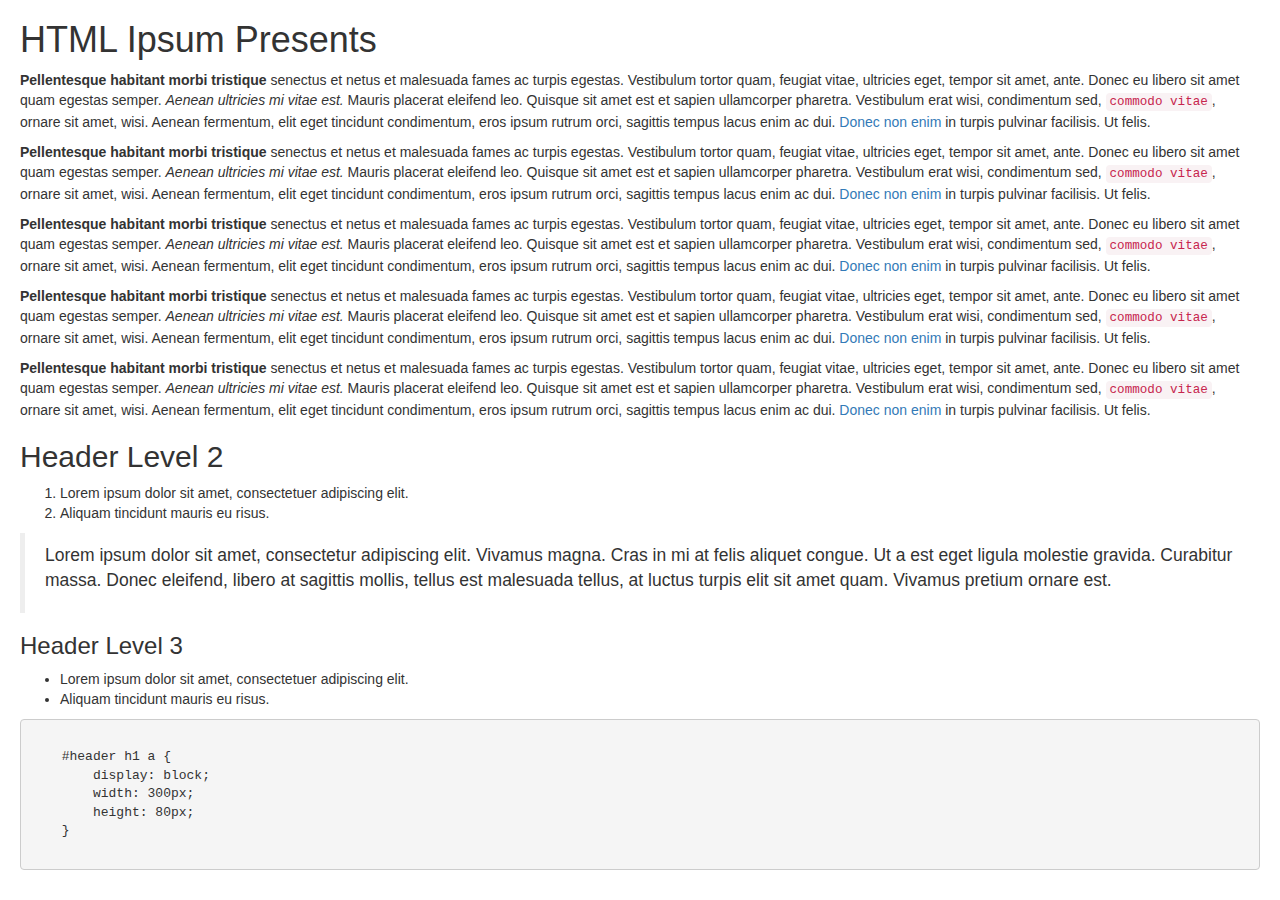
<file: practice-keyboard-shortcuts/index.html>
<!DOCTYPE html>
<html lang="en">
<head>
    <meta charset="UTF-8">
    <title>Keyboard Shortcuts - Practice</title>
    <link rel="stylesheet" type="text/css" href="css/main.css" media="screen">
    <style>
        body {
            padding: 0 20px 0 20px;
        }
    </style>
</head>
<body>
    <h1>HTML Ipsum Presents</h1>

    <p><strong>Pellentesque habitant morbi tristique</strong> senectus et netus et malesuada fames ac turpis egestas. Vestibulum tortor quam, feugiat vitae, ultricies eget, tempor sit amet, ante. Donec eu libero sit amet quam egestas semper. <em>Aenean ultricies mi vitae est.</em> Mauris placerat eleifend leo. Quisque sit amet est et sapien ullamcorper pharetra. Vestibulum erat wisi, condimentum sed, <code>commodo vitae</code>, ornare sit amet, wisi. Aenean fermentum, elit eget tincidunt condimentum, eros ipsum rutrum orci, sagittis tempus lacus enim ac dui. <a href="#">Donec non enim</a> in turpis pulvinar facilisis. Ut felis.</p>
    <p><strong>Pellentesque habitant morbi tristique</strong> senectus et netus et malesuada fames ac turpis egestas. Vestibulum tortor quam, feugiat vitae, ultricies eget, tempor sit amet, ante. Donec eu libero sit amet quam egestas semper. <em>Aenean ultricies mi vitae est.</em> Mauris placerat eleifend leo. Quisque sit amet est et sapien ullamcorper pharetra. Vestibulum erat wisi, condimentum sed, <code>commodo vitae</code>, ornare sit amet, wisi. Aenean fermentum, elit eget tincidunt condimentum, eros ipsum rutrum orci, sagittis tempus lacus enim ac dui. <a href="#">Donec non enim</a> in turpis pulvinar facilisis. Ut felis.</p>
    <p><strong>Pellentesque habitant morbi tristique</strong> senectus et netus et malesuada fames ac turpis egestas. Vestibulum tortor quam, feugiat vitae, ultricies eget, tempor sit amet, ante. Donec eu libero sit amet quam egestas semper. <em>Aenean ultricies mi vitae est.</em> Mauris placerat eleifend leo. Quisque sit amet est et sapien ullamcorper pharetra. Vestibulum erat wisi, condimentum sed, <code>commodo vitae</code>, ornare sit amet, wisi. Aenean fermentum, elit eget tincidunt condimentum, eros ipsum rutrum orci, sagittis tempus lacus enim ac dui. <a href="#">Donec non enim</a> in turpis pulvinar facilisis. Ut felis.</p>
    <p><strong>Pellentesque habitant morbi tristique</strong> senectus et netus et malesuada fames ac turpis egestas. Vestibulum tortor quam, feugiat vitae, ultricies eget, tempor sit amet, ante. Donec eu libero sit amet quam egestas semper. <em>Aenean ultricies mi vitae est.</em> Mauris placerat eleifend leo. Quisque sit amet est et sapien ullamcorper pharetra. Vestibulum erat wisi, condimentum sed, <code>commodo vitae</code>, ornare sit amet, wisi. Aenean fermentum, elit eget tincidunt condimentum, eros ipsum rutrum orci, sagittis tempus lacus enim ac dui. <a href="#">Donec non enim</a> in turpis pulvinar facilisis. Ut felis.</p>
    <p><strong>Pellentesque habitant morbi tristique</strong> senectus et netus et malesuada fames ac turpis egestas. Vestibulum tortor quam, feugiat vitae, ultricies eget, tempor sit amet, ante. Donec eu libero sit amet quam egestas semper. <em>Aenean ultricies mi vitae est.</em> Mauris placerat eleifend leo. Quisque sit amet est et sapien ullamcorper pharetra. Vestibulum erat wisi, condimentum sed, <code>commodo vitae</code>, ornare sit amet, wisi. Aenean fermentum, elit eget tincidunt condimentum, eros ipsum rutrum orci, sagittis tempus lacus enim ac dui. <a href="#">Donec non enim</a> in turpis pulvinar facilisis. Ut felis.</p>

    <h2>Header Level 2</h2>

    <ol>
       <li>Lorem ipsum dolor sit amet, consectetuer adipiscing elit.</li>
       <li>Aliquam tincidunt mauris eu risus.</li>
    </ol>

    <blockquote><p>Lorem ipsum dolor sit amet, consectetur adipiscing elit. Vivamus magna. Cras in mi at felis aliquet congue. Ut a est eget ligula molestie gravida. Curabitur massa. Donec eleifend, libero at sagittis mollis, tellus est malesuada tellus, at luctus turpis elit sit amet quam. Vivamus pretium ornare est.</p></blockquote>

    <h3>Header Level 3</h3>

    <ul>
       <li>Lorem ipsum dolor sit amet, consectetuer adipiscing elit.</li>
       <li>Aliquam tincidunt mauris eu risus.</li>
    </ul>

    <pre><code>
    #header h1 a {
        display: block;
        width: 300px;
        height: 80px;
    }
    </code></pre>
</body>
</html>
</file>
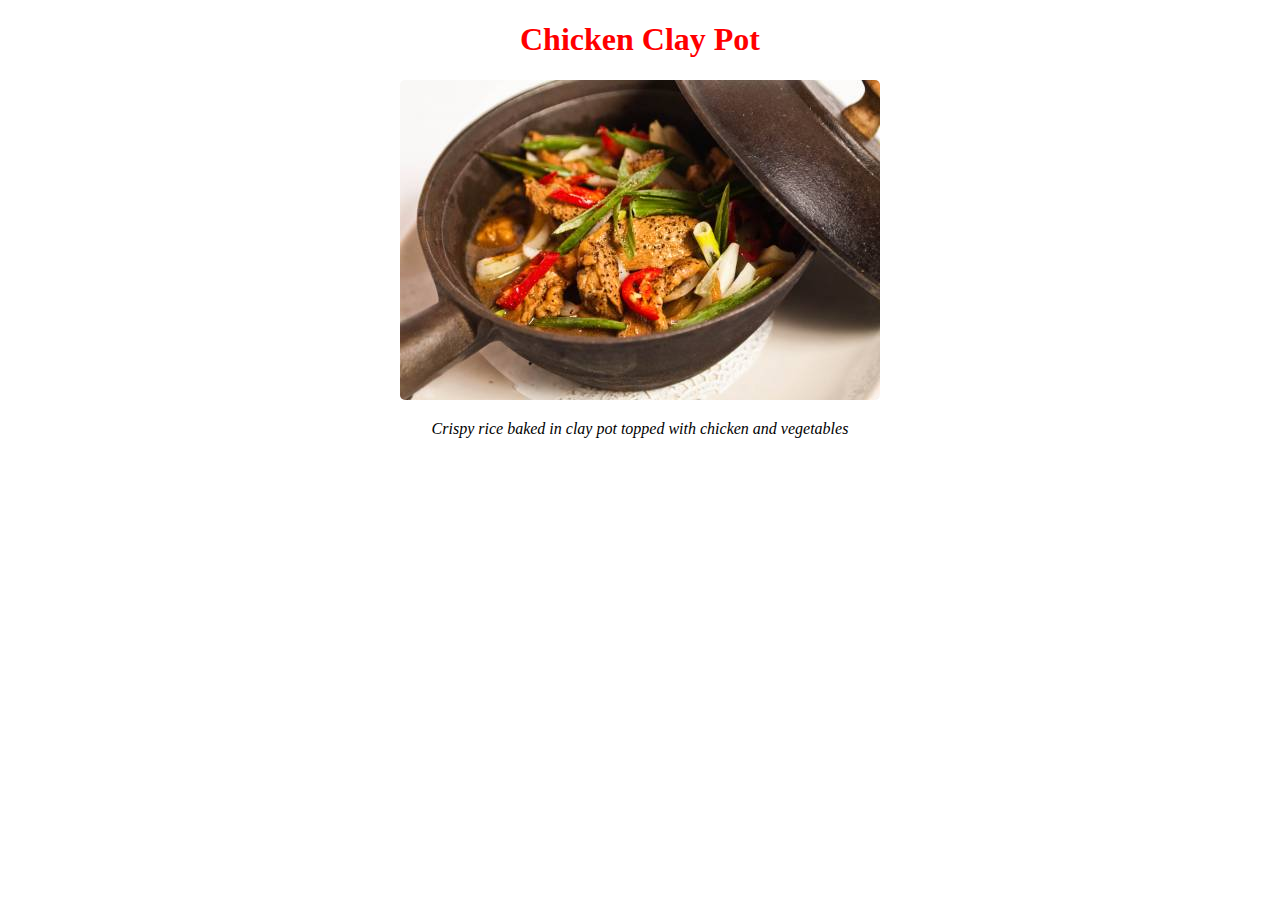
<file: writing-selectors/index.html>
<!DOCTYPE html>
<html>
<head>
	<title>Writing Selectors Quiz</title>
	<!-- the next line loads the tests for the Udacity Feedback extension -->
	<meta name="udacity-grader" content="http://udacity.github.io/fend/lessons/L3/problem-set/05-writing-selectors/tests.json">
	<style>
		#menu{
			text-align: center;
		}
		.item {
			color: red;
		}
		.picture{
			border-radius: 5px;
		}
		.description{
			font-style: italic;
		}
	</style>
</head>
<body>
	<div id="menu">
		<h1 class="item">Chicken Clay Pot</h1>
		<img src="img/clay-pot.jpg" alt="clay pot" class="picture">
		<p class="description">Crispy rice baked in clay pot topped with chicken and vegetables</p>
	</div>
</body>
</html>
</file>
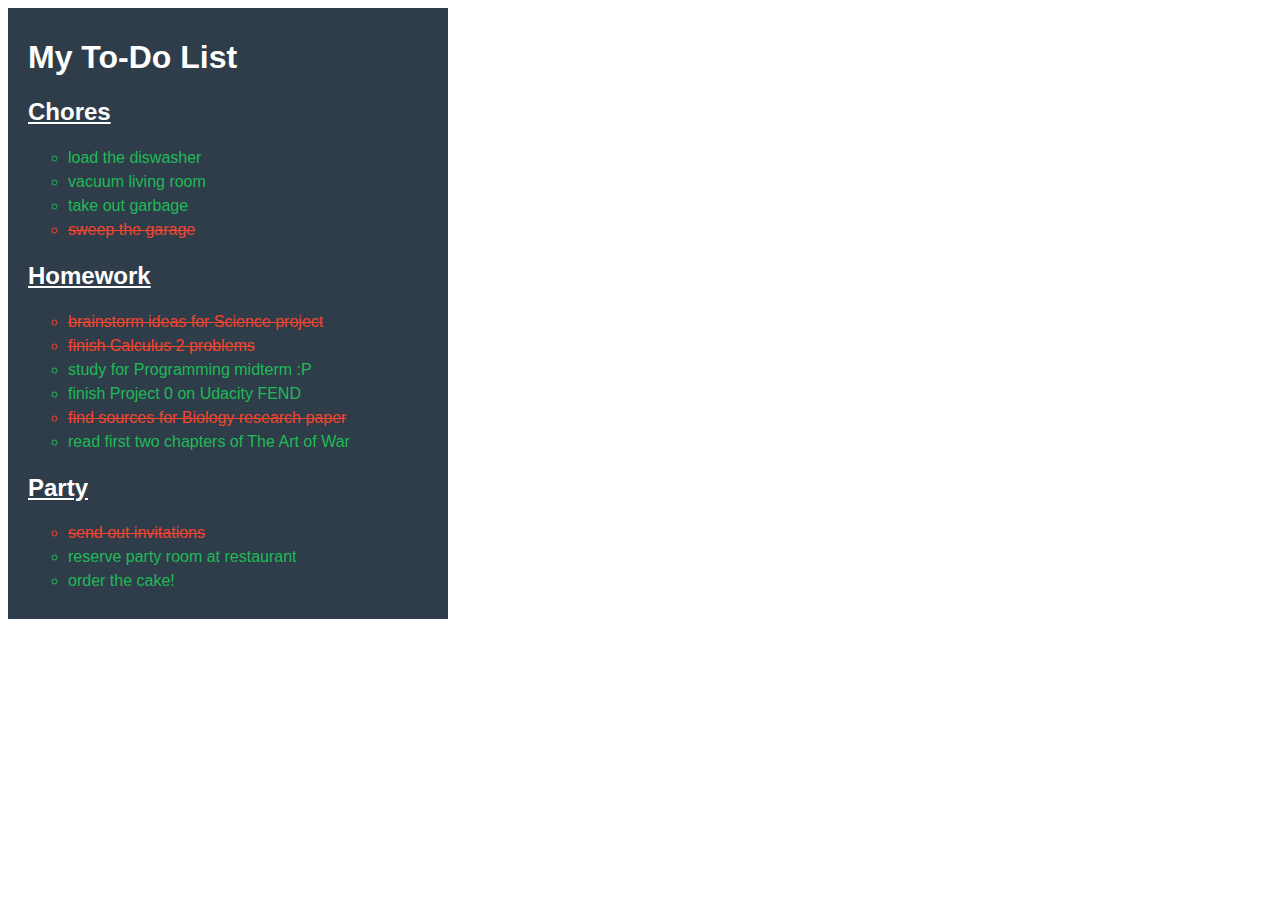
<file: attributes.html>
<!DOCTYPE html>

<!-- Instructions: Using the provided HTML and CSS, add the correct attributes to the HTML to replicate the same webpage pictured below. -->

<html>
<head>
	<meta charset="utf-8">
	<title>Using Attributes Quiz</title>
	<style>
        body {
            font-family: Arial;
        }
        #to-do-list {
            width: 400px;
            background: #2e3d49;
            padding: 10px 20px;
        }
        .title {
            color: #fff;
        }
        .underline {
            text-decoration: underline;
        }
        .list {
            list-style-type: circle;
            text-align: left;
            font-size: 16px;
            color: #1fba58;
            line-height: 24px;
        }
        .finished {
            color: #f4442f;
            text-decoration: line-through;
        }
	</style>
</head>
<body>
	<div id="to-do-list">
		<h1 class="title">My To-Do List</h1>
		<h2 class="title underline">Chores</h2>
		<ul class="list">
			<li class="list">load the diswasher</li>
			<li class="list">vacuum living room</li>
			<li class="list">take out garbage</li>
			<li class="finished">sweep the garage</li>
		</ul>
		<h2 class="title underline">Homework</h2>
		<ul class="list">
			<li class="finished">brainstorm ideas for Science project</li>
			<li class="finished">finish Calculus 2 problems</li>
			<li class="list">study for Programming midterm :P</li>
      <li class="list">finish Project 0 on Udacity FEND</li>
			<li class="finished">find sources for Biology research paper</li>
			<li class="list">read first two chapters of The Art of War</li>
		</ul>
        <h2 class="title underline">Party</h2>
        <ul class="list">
            <li class="finished">send out invitations</li>
            <li class="list">reserve party room at restaurant</li>
            <li class="list">order the cake!</li>
        </ul>
	</div>
</body>
</html>
</file>
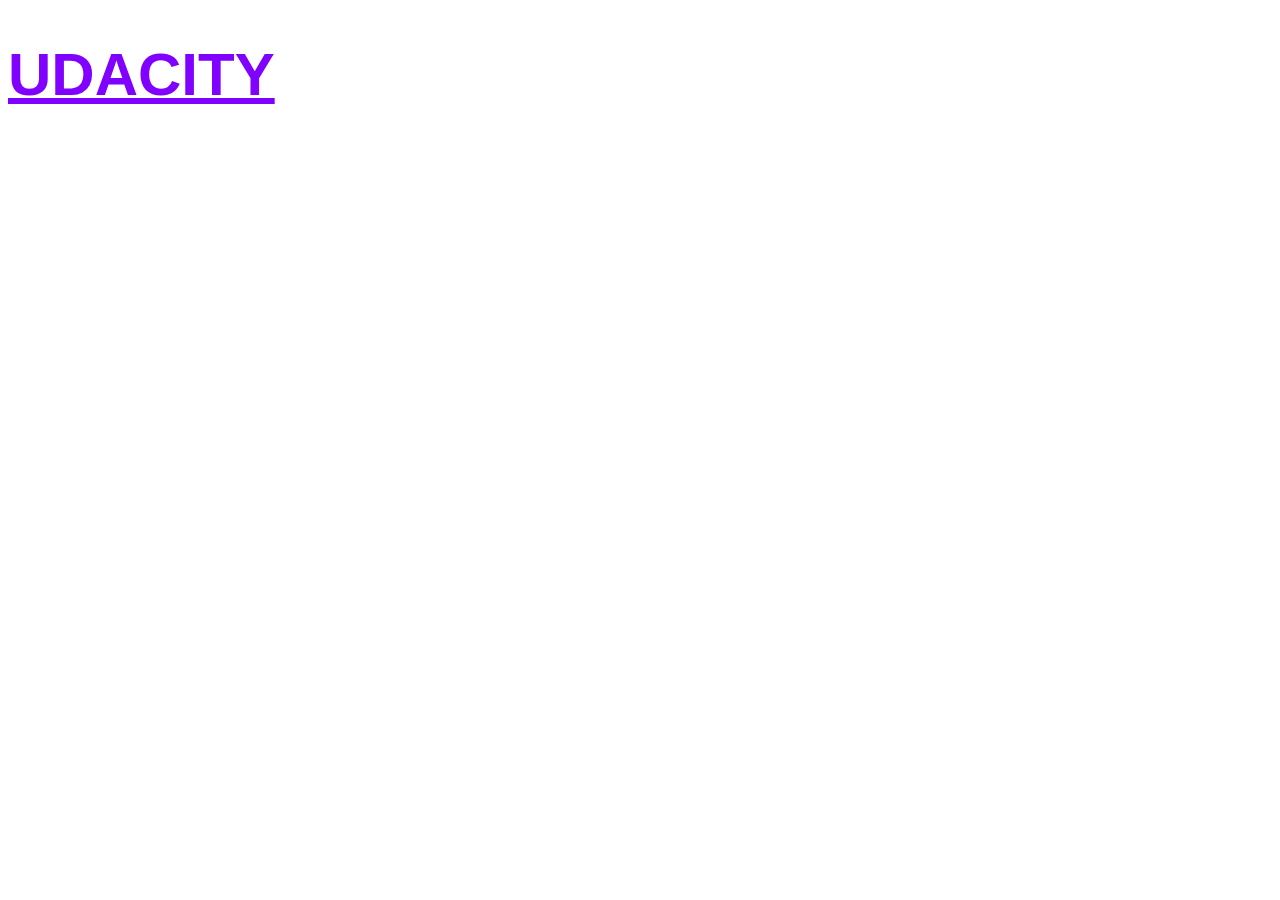
<file: text.html>
<!DOCTYPE html>

<!-- Instructions: Replicate the same styling seen in the Udacity text below. -->

<html>
<head>
    <title>Style the Font Quiz</title>
    <style>
    	.udacity-text {
           text-transform: uppercase;
           color:#8001ff;
           font-family: Helvetica, Arial, sans-serif;
           font-size: 60px;
           text-decoration: underline;
    	}
    </style>
</head>
<body>
    <h1 class="udacity-text">udacity</h1>
</body>
</html>
</file>
<file: practice-keyboard-shortcuts/css/main.css>
html {
  font-family: sans-serif;
  -ms-text-size-adjust: 100%;
  -webkit-text-size-adjust: 100%;
}
body {
  margin: 0;
}
a {
  background-color: transparent;
}
b,
strong {
  font-weight: bold;
}
dfn {
  font-style: italic;
}
h1 {
  font-size: 2em;
  margin: 0.67em 0;
}
mark {
  background: #ff0;
  color: #000;
}
small {
  font-size: 80%;
}
sub,
sup {
  font-size: 75%;
  line-height: 0;
  position: relative;
  vertical-align: baseline;
}
sup {
  top: -0.5em;
}
sub {
  bottom: -0.25em;
}
img {
  border: 0;
}
figure {
  margin: 1em 40px;
}
hr {
  -webkit-box-sizing: content-box;
     -moz-box-sizing: content-box;
          box-sizing: content-box;
  height: 0;
}
pre {
  overflow: auto;
}
code,
kbd,
pre,
samp {
  font-family: monospace, monospace;
  font-size: 1em;
}
fieldset {
  border: 1px solid #c0c0c0;
  margin: 0 2px;
  padding: 0.35em 0.625em 0.75em;
}
legend {
  border: 0;
  padding: 0;
}
textarea {
  overflow: auto;
}
optgroup {
  font-weight: bold;
}
table {
  border-collapse: collapse;
  border-spacing: 0;
}
td,
th {
  padding: 0;
}
* {
  -webkit-box-sizing: border-box;
  -moz-box-sizing: border-box;
  box-sizing: border-box;
}
html {
  font-size: 10px;
  -webkit-tap-highlight-color: rgba(0, 0, 0, 0);
}
body {
  font-family: "Helvetica Neue", Helvetica, Arial, sans-serif;
  font-size: 14px;
  line-height: 1.42857143;
  color: #333333;
  background-color: #ffffff;
}
input,
button,
select,
textarea {
  font-family: inherit;
  font-size: inherit;
  line-height: inherit;
}
a {
  color: #337ab7;
  text-decoration: none;
}
figure {
  margin: 0;
}
img {
  vertical-align: middle;
}
hr {
  margin-top: 20px;
  margin-bottom: 20px;
  border: 0;
  border-top: 1px solid #eeeeee;
}
h1,
h2,
h3,
h4,
h5,
h6 {
  font-family: inherit;
  font-weight: 500;
  line-height: 1.1;
  color: inherit;
}
h1,
h2,
h3 {
  margin-top: 20px;
  margin-bottom: 10px;
}
h4,
h5,
h6 {
  margin-top: 10px;
  margin-bottom: 10px;
}
h1 {
  font-size: 36px;
}
h2 {
  font-size: 30px;
}
h3 {
  font-size: 24px;
}
h4 {
  font-size: 18px;
}
h5 {
  font-size: 14px;
}
h6 {
  font-size: 12px;
}
p {
  margin: 0 0 10px;
}
ul,
ol {
  margin-top: 0;
  margin-bottom: 10px;
}
ul ul,
ol ul,
ul ol,
ol ol {
  margin-bottom: 0;
}
blockquote {
  padding: 10px 20px;
  margin: 0 0 20px;
  font-size: 17.5px;
  border-left: 5px solid #eeeeee;
}
address {
  margin-bottom: 20px;
  font-style: normal;
  line-height: 1.42857143;
}
code,
kbd,
pre,
samp {
  font-family: Menlo, Monaco, Consolas, "Courier New", monospace;
}
code {
  padding: 2px 4px;
  font-size: 90%;
  color: #c7254e;
  background-color: #f9f2f4;
  border-radius: 4px;
}
kbd {
  padding: 2px 4px;
  font-size: 90%;
  color: #ffffff;
  background-color: #333333;
  border-radius: 3px;
  -webkit-box-shadow: inset 0 -1px 0 rgba(0, 0, 0, 0.25);
          box-shadow: inset 0 -1px 0 rgba(0, 0, 0, 0.25);
}
kbd kbd {
  padding: 0;
  font-size: 100%;
  font-weight: bold;
  -webkit-box-shadow: none;
          box-shadow: none;
}
pre {
  display: block;
  padding: 9.5px;
  margin: 0 0 10px;
  font-size: 13px;
  line-height: 1.42857143;
  word-break: break-all;
  word-wrap: break-word;
  color: #333333;
  background-color: #f5f5f5;
  border: 1px solid #cccccc;
  border-radius: 4px;
}
pre code {
  padding: 0;
  font-size: inherit;
  color: inherit;
  white-space: pre-wrap;
  background-color: transparent;
  border-radius: 0;
}
table {
  background-color: transparent;
}
caption {
  padding-top: 8px;
  padding-bottom: 8px;
  color: #777777;
  text-align: left;
}
th {
  text-align: left;
}
</file>
